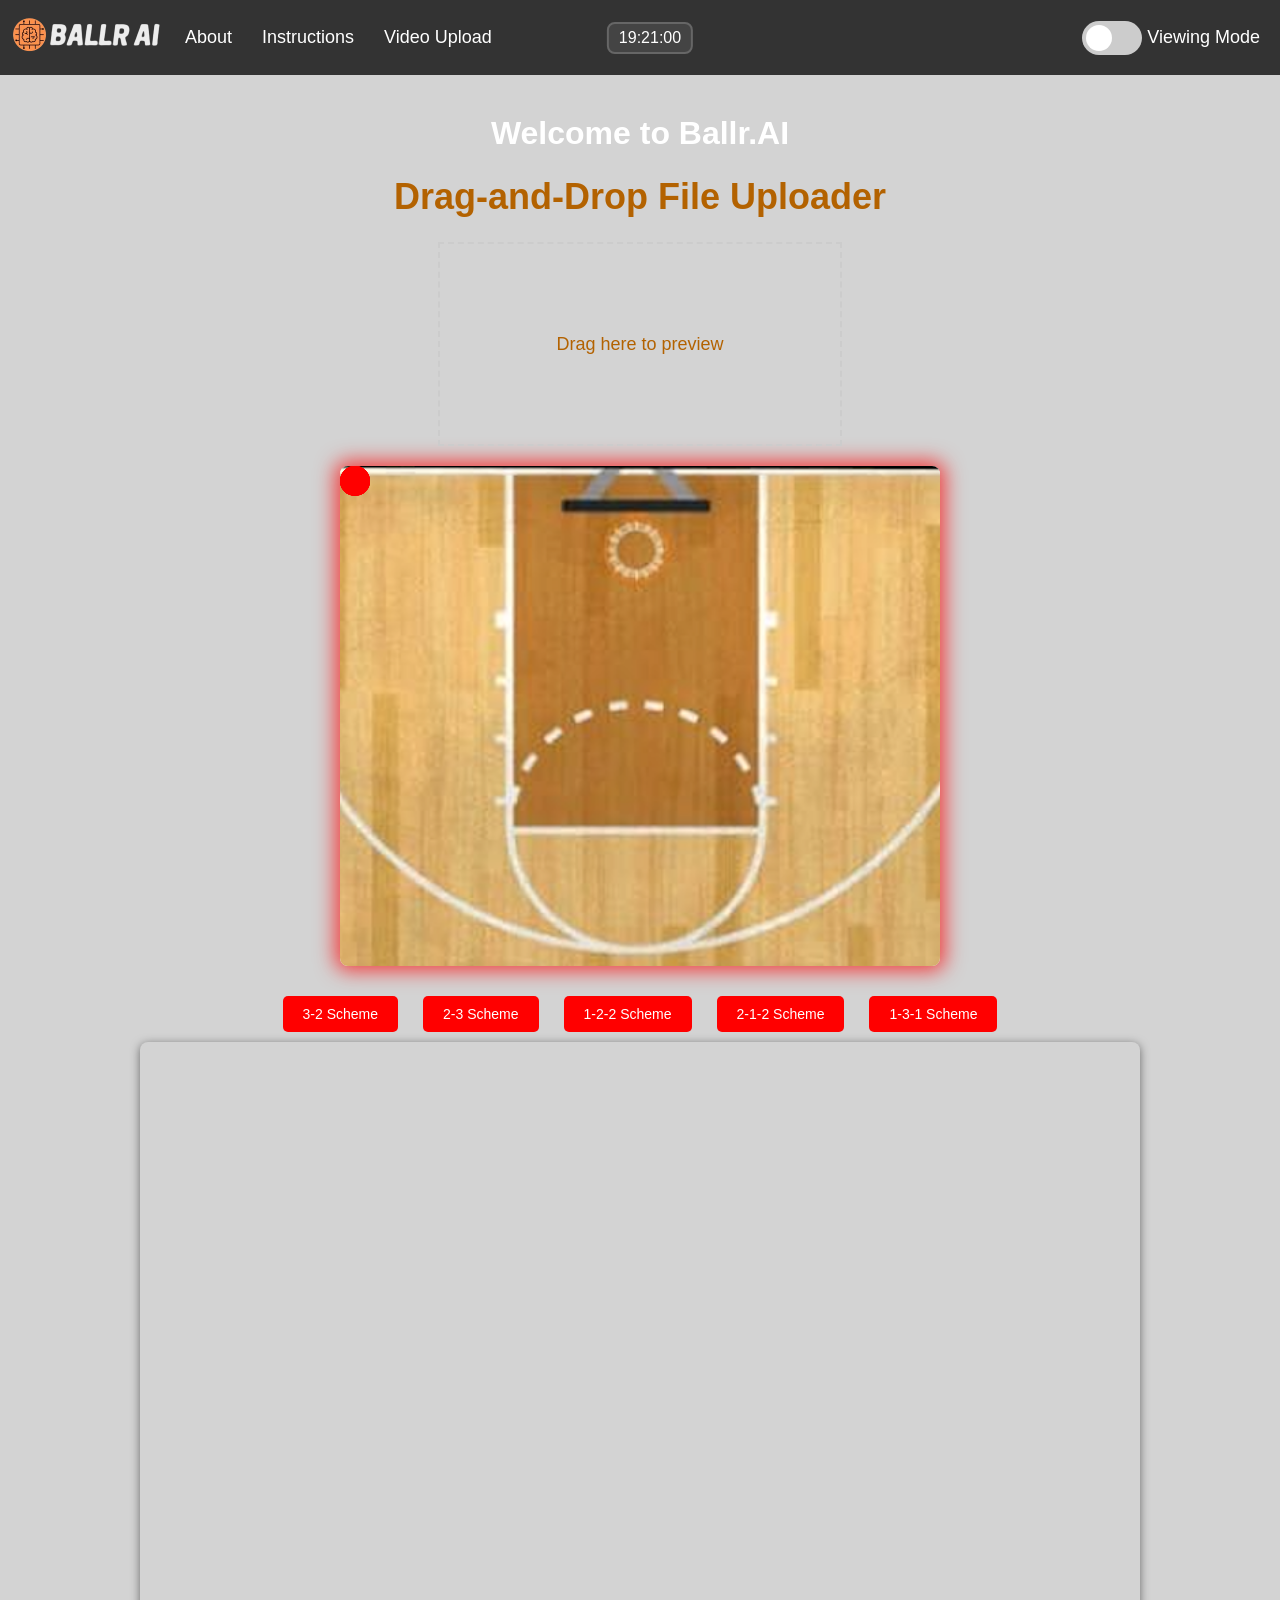
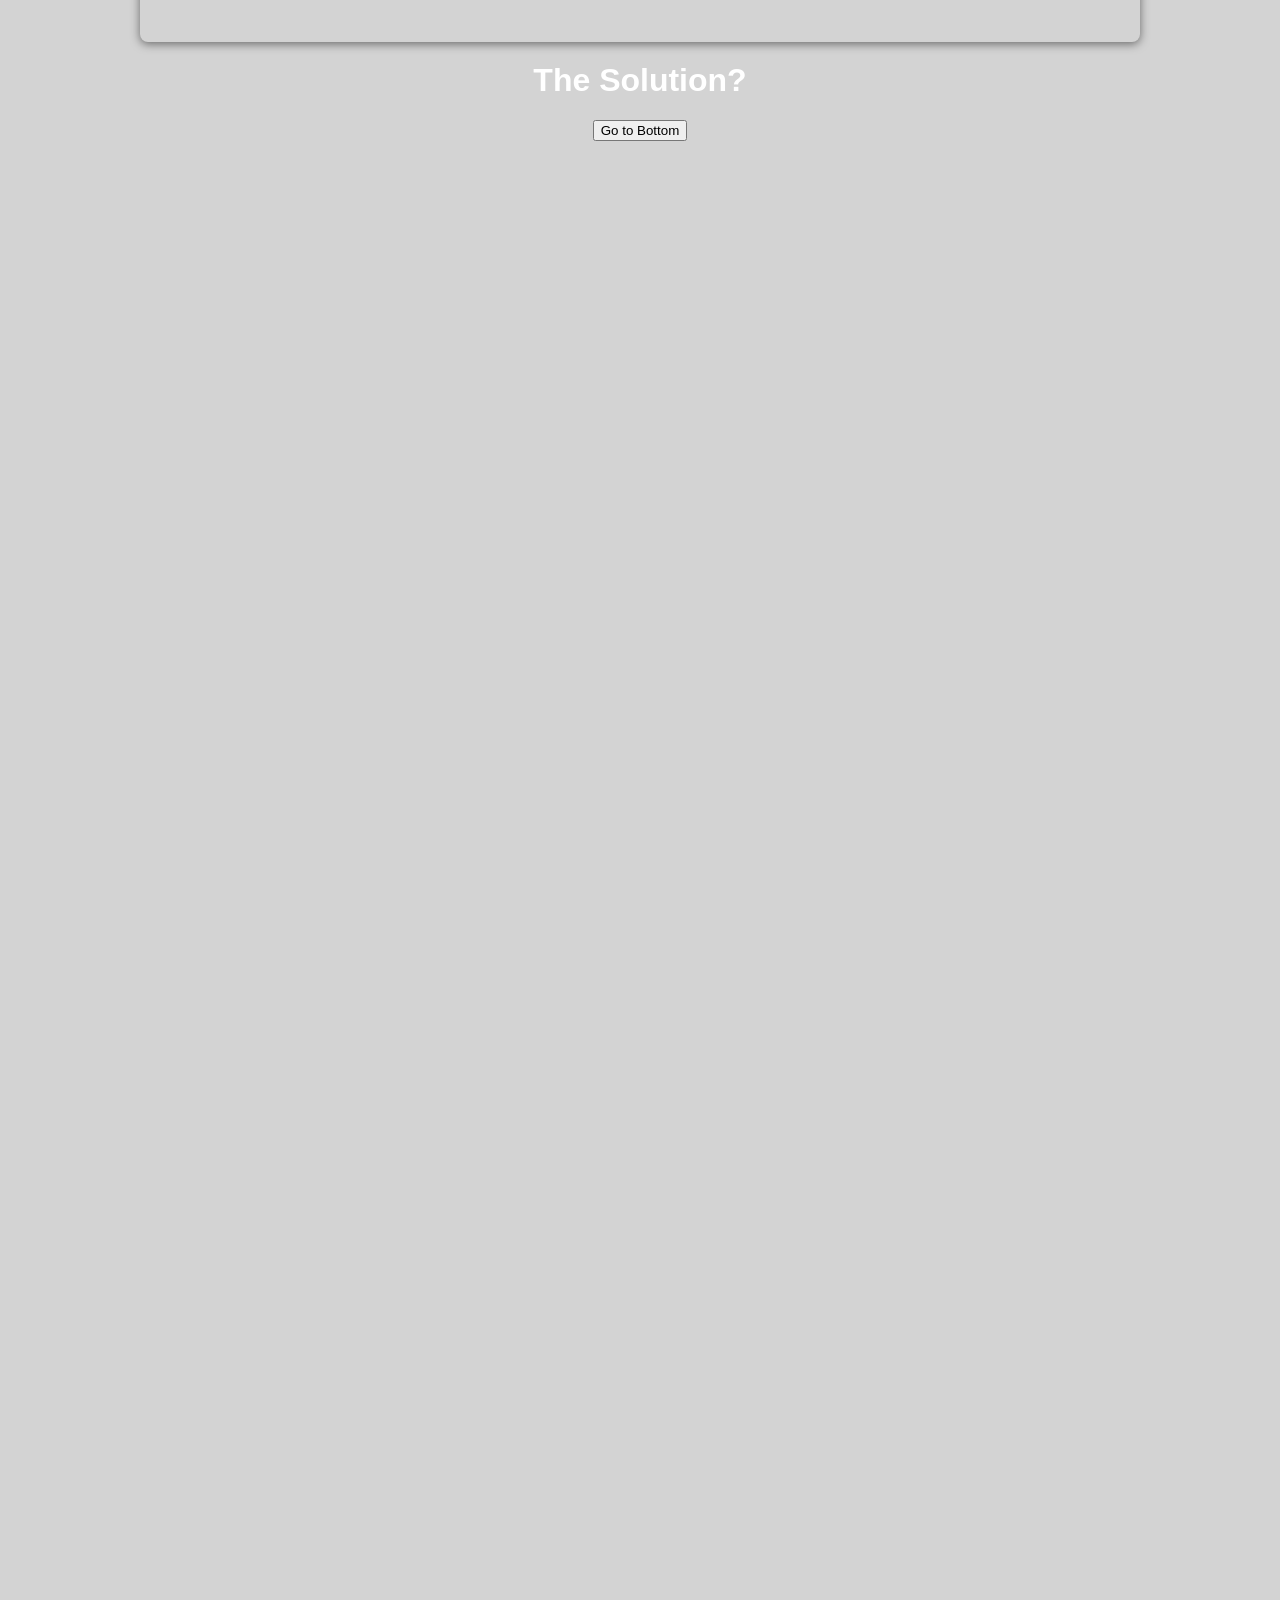
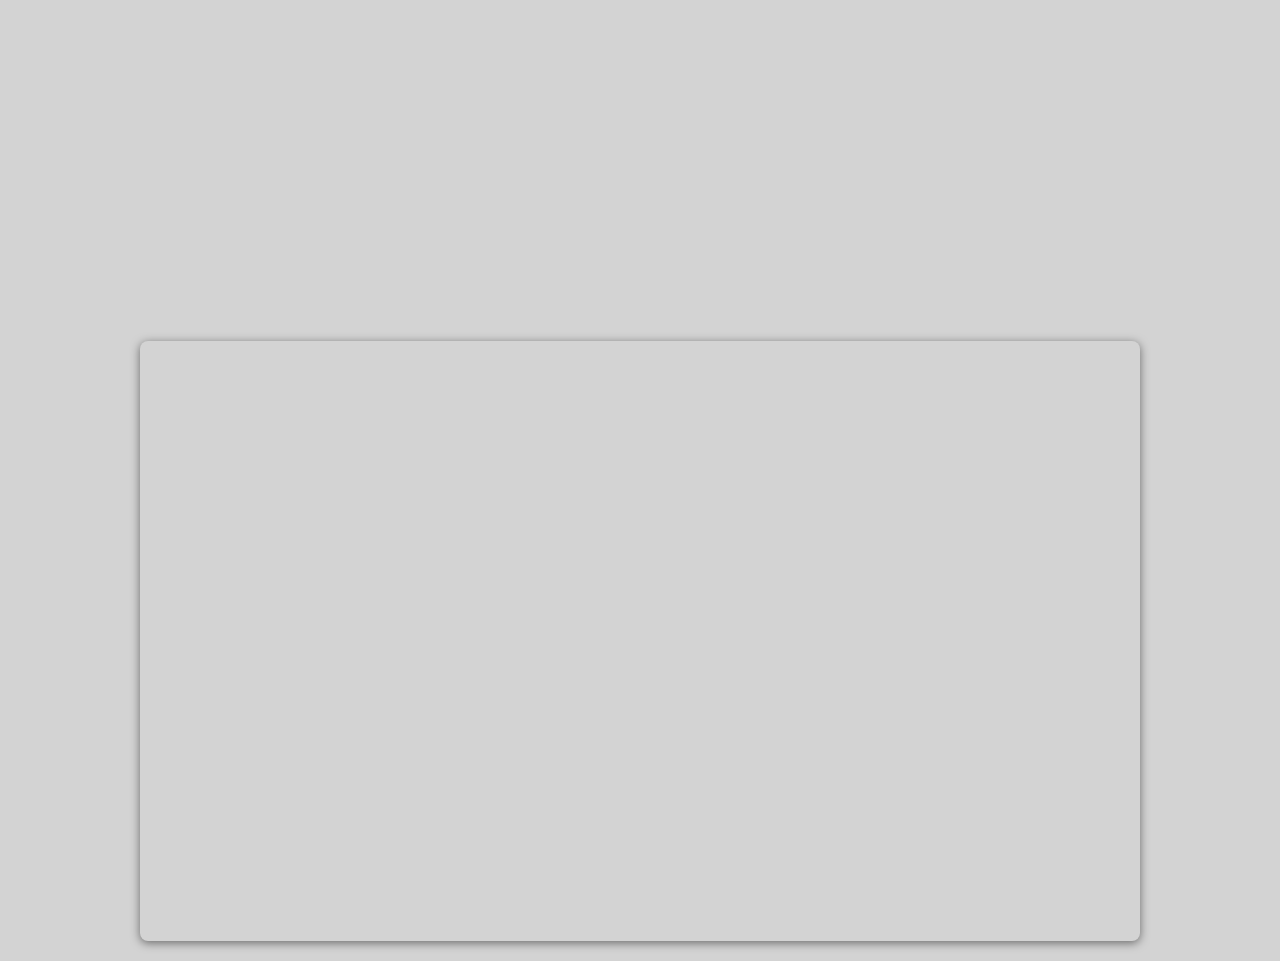
<file: docs/index.html>
<!DOCTYPE html>
<html lang="en">

<head>
    <meta charset="UTF-8">
    <meta name="viewport" content="width=device-width, initial-scale=1.0">
    <title>Basketball Defensive Formations</title>
    <link rel="stylesheet" href="../static/style.css">
</head>

<body>
    <!-- Navbar -->
    <header>
        <div class="navbar">
            <a href="../docs/index.html"> <!-- Link to the homepage -->
                <img src="../static/images/logo2.png" alt="Logo" class="logo">
            </a>
            <div id="current-time" class="center-time"></div>
            <div class="nav-links">
                <a href="about.html">About</a>
                <a href="instructions.html">Instructions</a>
                <a href="upload.html">Video Upload</a>
            </div>
            <div class="toggle-switch-container">
                <label class="toggle-switch">
                    <input type="checkbox" id="darkModeToggle">
                    <span class="slider"></span>
                </label>
                <span class="toggle-text">Viewing Mode</span>
            </div>
        </div>
    </header>

    <main>

        <h1 class="welcome-text" id="welcomeText">Welcome to Ballr.AI</h1>

        <h1>Drag-and-Drop File Uploader</h1>
        <div id="drop-area">
            Drag here to preview
        </div>
        <input type="file" id="file-input" multiple hidden>
        <div id="preview-container"></div>

        <!-- Court and Players -->
        <div class="court-container">
            <div class="basketball-court">
                <div class="player" id="player1"></div>
                <div class="player" id="player2"></div>
                <div class="player" id="player3"></div>
                <div class="player" id="player4"></div>
                <div class="player" id="player5"></div>
            </div>
        </div>

        <!-- Formation buttons -->
        <div class="formation-buttons">
            <button onclick="changeFormation('3-2')">3-2 Scheme</button>
            <button onclick="changeFormation('2-3')">2-3 Scheme</button>
            <button onclick="changeFormation('1-2-2')">1-2-2 Scheme</button>
            <button onclick="changeFormation('2-1-2')">2-1-2 Scheme</button>
            <button onclick="changeFormation('1-3-1')">1-3-1 Scheme</button>
        </div>

        <div class="slideshow">
            <div class="slide">
                <div class="title-image">Blocked!</div>
                <div class="top-left">
                    <p>While the physical attributes and mental strength of your defender matters, getting blocked means that you have done something wrong in reading the defense, and executing moves.</p>
                    <p>Understanding the defensive scheme you are playing can help you take the best shot possible. This means playing to the zone defense's weaknesses, passing, and creating a split second gap for that corner 3 or a slam dunk.</p>
                </div>
                <a class="lebron-button" href="https://www.youtube.com/watch?v=Hgade7_mjHc" target="_blank">Watch here!</a>
                <img src="../static/images/blocked.png" alt="Blocked Shot">
                <div class="translucent-overlay"></div>
            </div>
            <div class="slide">
                <div class="title-image">Stolen!</div>
                <div class="top-left">
                    <p>While the physical attributes and mental strength of your defender matters, getting blocked means that you have done something wrong in reading the defense, and executing moves.</p>
                    <p>Understanding the defensive scheme you are playing can help you take the best shot possible. This means playing to the zone defense's weaknesses, passing, and creating a split second gap for that corner 3 or a slam dunk.</p>
                </div>
                <a class="lebron-button" href="https://www.youtube.com/watch?v=Hgade7_mjHc" target="_blank">Watch here!</a>
                <img src="../static/images/stolen.png" alt="Stolen Ball">
                <div class="translucent-overlay"></div>
            </div>
            <div class="slide">
                <div class="title-image">Stolen!</div>
                <div class="top-left">
                    <p>While the physical attributes and mental strength of your defender matters, getting blocked means that you have done something wrong in reading the defense, and executing moves.</p>
                    <p>Understanding the defensive scheme you are playing can help you take the best shot possible. This means playing to the zone defense's weaknesses, passing, and creating a split second gap for that corner 3 or a slam dunk.</p>
                </div>
                <a class="lebron-button" href="https://www.youtube.com/watch?v=Hgade7_mjHc" target="_blank">Watch here!</a>
                <img src="../static/images/contested.png" alt="Contested Ball">
                <div class="translucent-overlay"></div>
            </div>
            <div class="slide">
                <div class="title-image">Foul!</div>
                <div class="top-left">
                    <p>While the physical attributes and mental strength of your defender matters, getting blocked means that you have done something wrong in reading the defense, and executing moves.</p>
                    <p>Understanding the defensive scheme you are playing can help you take the best shot possible. This means playing to the zone defense's weaknesses, passing, and creating a split second gap for that corner 3 or a slam dunk.</p>
                </div>
                <a class="lebron-button" href="https://www.youtube.com/watch?v=Hgade7_mjHc" target="_blank">Watch here!</a>
                <img src="../static/images/mad.png" alt="Mad">
                <div class="translucent-overlay"></div>
            </div>
            <div class="slide">
                <div class="title-image">Injured!</div>
                <div class="top-left">
                    <p>While the physical attributes and mental strength of your defender matters, getting blocked means that you have done something wrong in reading the defense, and executing moves.</p>
                    <p>Understanding the defensive scheme you are playing can help you take the best shot possible. This means playing to the zone defense's weaknesses, passing, and creating a split second gap for that corner 3 or a slam dunk.</p>
                </div>
                <a class="lebron-button" href="https://www.youtube.com/watch?v=Hgade7_mjHc" target="_blank">Watch here!</a>
                <img src="../static/images/hurt.png" alt="Hurt">
                <div class="translucent-overlay"></div>
            </div>
        </div>

        <h1 class="welcome-text" id="welcomeText">The Solution?</h1>
        <button id="scrollBtn">Go to Bottom</button>

        <div class="tenor-gif-wrapper" id="gifWrapper">
            <div class="tenor-gif-embed" 
                data-postid="13596181858079823880" 
                data-share-method="host" 
                data-aspect-ratio="1" 
                data-width="100%">
                <a href="https://tenor.com/view/lbj-gif-13596181858079823880">Lbj GIF</a>
                from <a href="https://tenor.com/search/lbj-gifs">Lbj GIFs</a>
            </div>
        </div>

        <script type="text/javascript" async src="https://tenor.com/embed.js"></script>

        <div class="slideshow_2" id="bottom">
            <div class="slide_2">
                <div class="title-image">2-3 Defense</div>
                <div class="top-left">
                    <p>While the physical attributes and mental strength of your defender matters, getting blocked means that you have done something wrong in reading the defense, and executing moves.</p>
                    <p>Understanding the defensive scheme you are playing can help you take the best shot possible. This means playing to the zone defense's weaknesses, passing, and creating a split second gap for that corner 3 or a slam dunk.</p>
                </div>
                <img src="../static/images/2-3.png" alt="2-3">
                <div class="translucent-overlay"></div>
            </div>
            <div class="slide">
                <div class="title-image">3-2 Defense</div>
                <div class="top-left">
                    <p>While the physical attributes and mental strength of your defender matters, getting blocked means that you have done something wrong in reading the defense, and executing moves.</p>
                    <p>Understanding the defensive scheme you are playing can help you take the best shot possible. This means playing to the zone defense's weaknesses, passing, and creating a split second gap for that corner 3 or a slam dunk.</p>
                </div>
                <img src="../static/images/3-2.jpeg" alt="3-2">
                <div class="translucent-overlay"></div>
            </div>
            <div class="slide">
                <div class="title-image">1-2-2 Defense</div>
                <div class="top-left">
                    <p>While the physical attributes and mental strength of your defender matters, getting blocked means that you have done something wrong in reading the defense, and executing moves.</p>
                    <p>Understanding the defensive scheme you are playing can help you take the best shot possible. This means playing to the zone defense's weaknesses, passing, and creating a split second gap for that corner 3 or a slam dunk.</p>
                </div>
                <img src="../static/images/1-2-2.png" alt="1-2-2">
                <div class="translucent-overlay"></div>
            </div>
            <div class="slide">
                <div class="title-image">2-1-2 Defense</div>
                <div class="top-left">
                    <p>While the physical attributes and mental strength of your defender matters, getting blocked means that you have done something wrong in reading the defense, and executing moves.</p>
                    <p>Understanding the defensive scheme you are playing can help you take the best shot possible. This means playing to the zone defense's weaknesses, passing, and creating a split second gap for that corner 3 or a slam dunk.</p>
                </div>
                <img src="../static/images/2-1-2.jpg" alt="2-1-2">
                <div class="translucent-overlay"></div>
            </div>
            <div class="slide">
                <div class="title-image">1-3-1 Defense</div>
                <div class="top-left">
                    <p>While the physical attributes and mental strength of your defender matters, getting blocked means that you have done something wrong in reading the defense, and executing moves.</p>
                    <p>Understanding the defensive scheme you are playing can help you take the best shot possible. This means playing to the zone defense's weaknesses, passing, and creating a split second gap for that corner 3 or a slam dunk.</p>
                </div>
                <img src="../static/images/1-3-1.png" alt="1-3-1">
                <div class="translucent-overlay"></div>
            </div>
        </div>

    </main>

    <script>
        // Dark mode toggle functionality
        const darkModeToggle = document.getElementById('darkModeToggle');

        if (localStorage.getItem('dark-mode') === 'true') {
            document.body.classList.add('dark-mode');
            darkModeToggle.checked = true;
        }

        darkModeToggle.addEventListener('change', () => {
            document.body.classList.toggle('dark-mode');
            localStorage.setItem('dark-mode', document.body.classList.contains('dark-mode'));
        });

        // Function to update time
        function updateTime() {
            const now = new Date();
            const hours = String(now.getHours()).padStart(2, '0');
            const minutes = String(now.getMinutes()).padStart(2, '0');
            const seconds = String(now.getSeconds()).padStart(2, '0');
            document.getElementById('current-time').textContent = `${hours}:${minutes}:${seconds}`;
        }

        // Update time every second
        setInterval(updateTime, 1000);
        updateTime(); // Initial call to display the time immediately

        // Function to change player positions based on the selected formation
        function changeFormation(formation) {
            const players = [
                document.getElementById('player1'),
                document.getElementById('player2'),
                document.getElementById('player3'),
                document.getElementById('player4'),
                document.getElementById('player5'),
            ];

            // Reset positions first
            players.forEach(player => {
                player.style.top = '50%';
                player.style.left = '50%';
            });

            switch (formation) {
                case '2-3':
                    players[0].style.top = '20%'; players[0].style.left = '10%';
                    players[1].style.top = '20%'; players[1].style.left = '50%';
                    players[2].style.top = '20%'; players[2].style.left = '90%';
                    players[3].style.top = '70%'; players[3].style.left = '30%';
                    players[4].style.top = '70%'; players[4].style.left = '70%';
                    break;
                case '3-2':
                    players[0].style.top = '20%'; players[0].style.left = '25%';
                    players[1].style.top = '20%'; players[1].style.left = '70%';
                    players[2].style.top = '70%'; players[2].style.left = '10%';
                    players[3].style.top = '70%'; players[3].style.left = '47%';
                    players[4].style.top = '70%'; players[4].style.left = '85%';
                    break;
                case '1-2-2':
                    players[0].style.top = '23%'; players[0].style.left = '26%';
                    players[1].style.top = '80%'; players[1].style.left = '47%';
                    players[2].style.top = '50%'; players[2].style.left = '20%';
                    players[3].style.top = '50%'; players[3].style.left = '74%';
                    players[4].style.top = '23%'; players[4].style.left = '68%';
                    break;
                case '2-1-2':
                    players[0].style.top = '20%'; players[0].style.left = '20%';
                    players[1].style.top = '20%'; players[1].style.left = '75%';
                    players[2].style.top = '50%'; players[2].style.left = '47%';
                    players[3].style.top = '80%'; players[3].style.left = '20%';
                    players[4].style.top = '80%'; players[4].style.left = '75%';
                    break;
                case '1-3-1':
                    players[0].style.top = '15%'; players[0].style.left = '47%';
                    players[1].style.top = '50%'; players[1].style.left = '15%';
                    players[2].style.top = '50%'; players[2].style.left = '47%';
                    players[3].style.top = '50%'; players[3].style.left = '80%';
                    players[4].style.top = '90%'; players[4].style.left = '47%';
                    break;

                default:
                    break;
            }
        }

        function scrollToBottom() {
            document.getElementById('bottom').scrollIntoView({ behavior: 'smooth' });
        }

        const scrollBtn = document.getElementById('scrollBtn');
        const gifWrapper = document.getElementById('gifWrapper');

        // Function to ensure the GIF wrapper becomes visible
        function showGif() {
            gifWrapper.classList.add('show');
        }

        // Function to hide the GIF wrapper
        function hideGif() {
            gifWrapper.classList.remove('show');
        }

        // Attach the scroll event logic
        scrollBtn.addEventListener('click', () => {
            // Show the GIF
            showGif();

            // Smooth scroll to the bottom of the page
            window.scrollTo({
                top: document.body.scrollHeight,
                behavior: 'smooth',
            });

            // Use a timer to hide the GIF after the scroll duration
            const scrollDuration = 1000; // Adjust this based on your scrolling duration
            setTimeout(hideGif, scrollDuration);
        });
        
        const dropArea = document.getElementById('drop-area');

    function preventDefaults(e) {
        e.preventDefault();
        e.stopPropagation();
    }

    function isValidFileType(file) {
        const allowedTypes = ['video/mp4', 'video/ogg', 'video/webm', 'video/mov'];
        return allowedTypes.includes(file.type);
    }

    function handleDrop(e) {
        e.preventDefault();

        const files = e.dataTransfer.files;
        if (files.length) {
            const file = files[0]; // Assume single file upload
            if (isValidFileType(file)) {
                const fileURL = URL.createObjectURL(file);

                // Save the file URL in localStorage for access on the next page
                localStorage.setItem('videoFile', fileURL);

                // Redirect to upload.html
                window.location.href = 'upload.html';
            } else {
                alert('Invalid file type. Please upload a video file.');
            }
        }
    }

    // Attach drag-and-drop events
    ['dragenter', 'dragover', 'dragleave', 'drop'].forEach(eventName => {
        dropArea.addEventListener(eventName, preventDefaults, false);
    });

    dropArea.addEventListener('drop', handleDrop, false);


    </script>
</body>

</html>
</file>
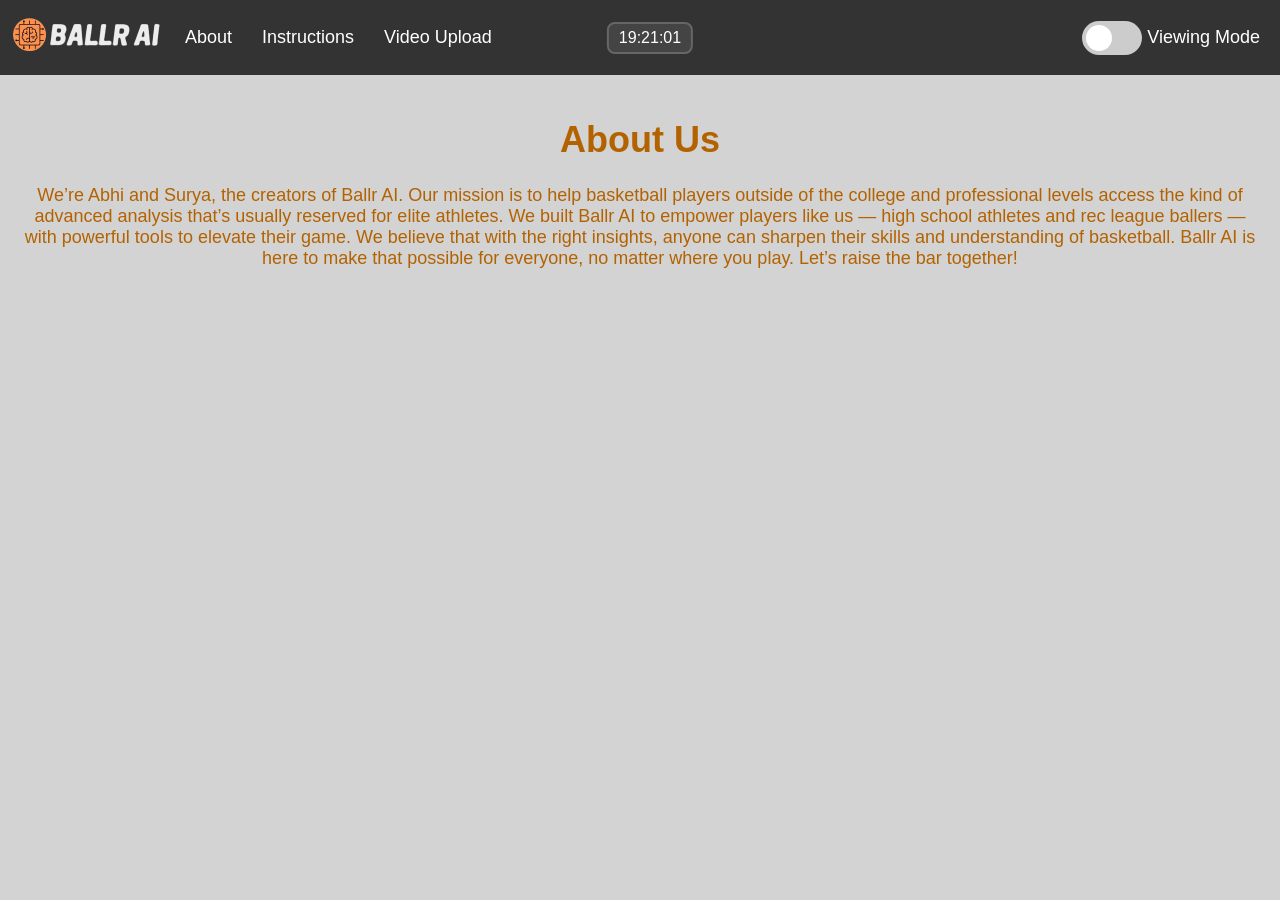
<file: docs/about.html>
<!DOCTYPE html>
<html lang="en">

<head>
    <meta charset="UTF-8">
    <meta name="viewport" content="width=device-width, initial-scale=1.0">
    <title>About Us</title>
    <link rel="stylesheet" href="/static/style.css">
</head>

<body>
    <header>
        <div class="navbar">
            <a href="../docs/index.html"> <!-- Link to the homepage -->
                <img src="../static/images/logo2.png" alt="Logo" class="logo">
            </a>
            <div id="current-time" class="center-time"></div>
            <div class="nav-links">
                <a href="about.html">About</a>
                <a href="instructions.html">Instructions</a>
                <a href="upload.html">Video Upload</a>
            </div>
            <div class="toggle-switch-container">
                <label class="toggle-switch">
                    <input type="checkbox" id="darkModeToggle">
                    <span class="slider"></span>
                </label>
                <span class="toggle-text">Viewing Mode</span>
            </div>
        </div>
    </header>

    <script>
        // Dark mode toggle functionality
        const darkModeToggle = document.getElementById('darkModeToggle');

        // Check localStorage for dark mode preference
        if (localStorage.getItem('dark-mode') === 'true') {
            document.body.classList.add('dark-mode');
            darkModeToggle.checked = true;
        }

        // Toggle dark mode on checkbox change
        darkModeToggle.addEventListener('change', () => {
            document.body.classList.toggle('dark-mode');
            // Save the user's preference to localStorage
            localStorage.setItem('dark-mode', document.body.classList.contains('dark-mode'));
        });

        // Function to update time
        function updateTime() {
            const now = new Date();
            const hours = String(now.getHours()).padStart(2, '0');
            const minutes = String(now.getMinutes()).padStart(2, '0');
            const seconds = String(now.getSeconds()).padStart(2, '0');
            const timeString = `${hours}:${minutes}:${seconds}`;
            document.getElementById("current-time").textContent = timeString;
        }

        // Update the time every second
        setInterval(updateTime, 1000);

        // Initial call to display the time immediately
        updateTime();
    </script>

    <!--- <audio id="background-music" autoplay loop>
        <source src="/static/music/song1.mp3" type="audio/mp3">
    </audio>
-->
    <main>
        <h1>About Us</h1>
        <p>We’re Abhi and Surya, the creators of Ballr AI. Our mission is to help basketball players outside of the
            college and professional levels access the kind of advanced analysis that’s usually reserved for elite
            athletes. We built Ballr AI to empower players like us — high school athletes and rec league ballers — with
            powerful tools to elevate their game. We believe that with the right insights, anyone can sharpen their
            skills and understanding of basketball. Ballr AI is here to make that possible for everyone, no matter
            where you play. Let’s raise the bar together!</p>
    </main>
</body>

</html>
</file>
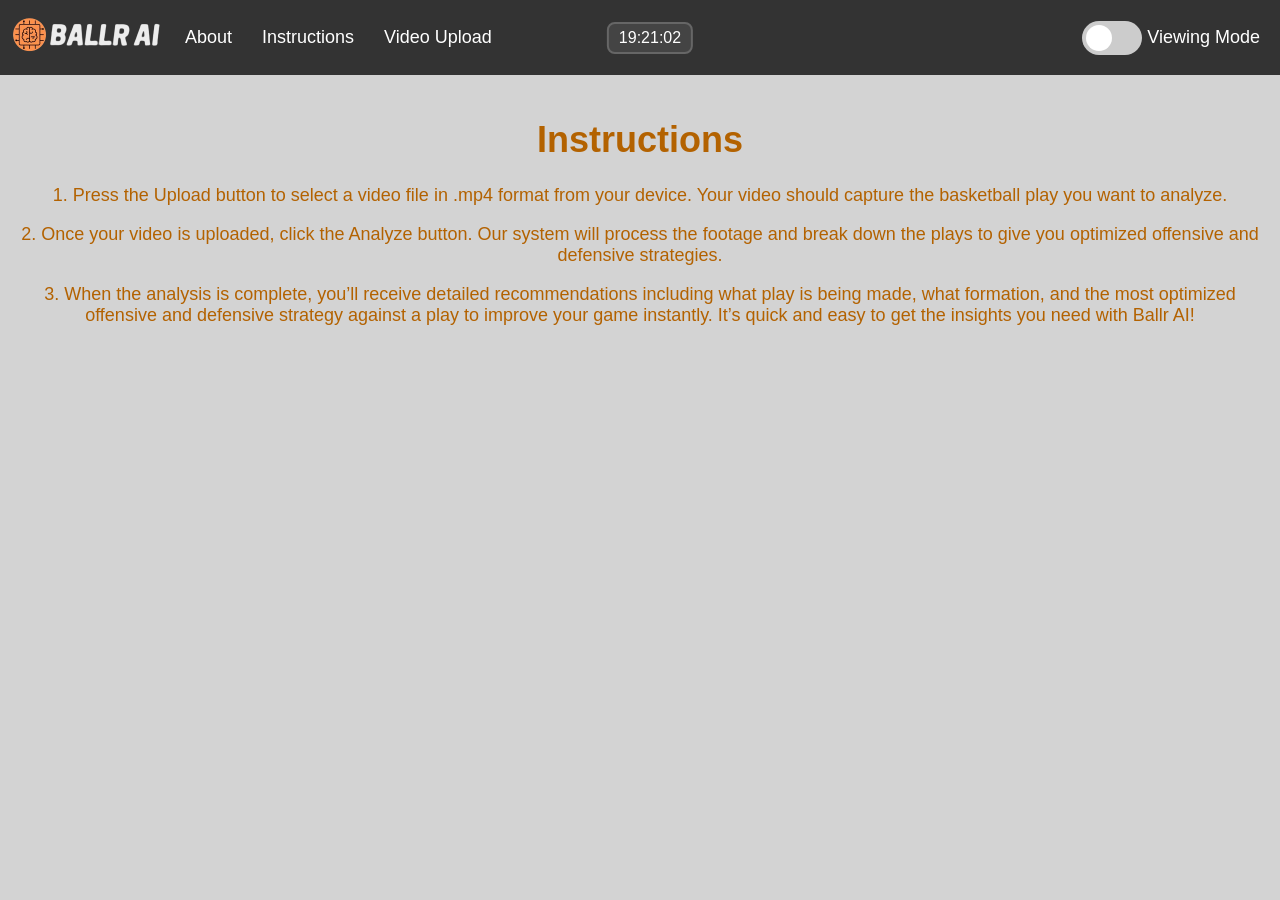
<file: docs/instructions.html>
<!DOCTYPE html>
<html lang="en">
<head>
    <meta charset="UTF-8">
    <meta name="viewport" content="width=device-width, initial-scale=1.0">
    <title>Instructions</title>
    <link rel="stylesheet" href="/static/style.css">
</head>
<body>
    <header>
        <div class="navbar">
            <a href="../docs/index.html"> <!-- Link to the homepage -->
                <img src="../static/images/logo2.png" alt="Logo" class="logo">
            </a>
            <div id="current-time" class="center-time"></div>
            <div class="nav-links">
                <a href="about.html">About</a>
                <a href="instructions.html">Instructions</a>
                <a href="upload.html">Video Upload</a>
            </div>
            <div class="toggle-switch-container">
                <label class="toggle-switch">
                    <input type="checkbox" id="darkModeToggle">
                    <span class="slider"></span>
                </label>
                <span class="toggle-text">Viewing Mode</span>
            </div>
        </div>
    </header>

    <script>
        // Dark mode toggle functionality
        const darkModeToggle = document.getElementById('darkModeToggle');

        // Check localStorage for dark mode preference
        if (localStorage.getItem('dark-mode') === 'true') {
            document.body.classList.add('dark-mode');
            darkModeToggle.checked = true;
        }

        // Toggle dark mode on checkbox change
        darkModeToggle.addEventListener('change', () => {
            document.body.classList.toggle('dark-mode');
            // Save the user's preference to localStorage
            localStorage.setItem('dark-mode', document.body.classList.contains('dark-mode'));
        });

        // Function to update time
        function updateTime() {
            const now = new Date();
            const hours = String(now.getHours()).padStart(2, '0');
            const minutes = String(now.getMinutes()).padStart(2, '0');
            const seconds = String(now.getSeconds()).padStart(2, '0');
            const timeString = `${hours}:${minutes}:${seconds}`;
            document.getElementById("current-time").textContent = timeString;
        }

        // Update the time every second
        setInterval(updateTime, 1000);

        // Initial call to display the time immediately
        updateTime();
    </script>

<!-- <audio id="background-music" autoplay loop>
        <source src="/static/music/song3.mp3" type="audio/mp3">
    </audio>
-->
    <main>
        <h1>Instructions</h1>
        <p>	1.	Press the Upload button to select a video file in .mp4 format from your device. Your video should capture the basketball play you want to analyze.
        <p>
        <p>
            2.	Once your video is uploaded, click the Analyze button. Our system will process the footage and break down the plays to give you optimized offensive and defensive strategies.
            <p>
                <p>
            3.	When the analysis is complete, you’ll receive detailed recommendations including what play is being made, what formation, and the most optimized offensive and defensive strategy against a play to improve your game instantly. It’s quick and easy to get the insights you need with Ballr AI!
<p>

        </p>
    </main>
</body>
</html>
</file>
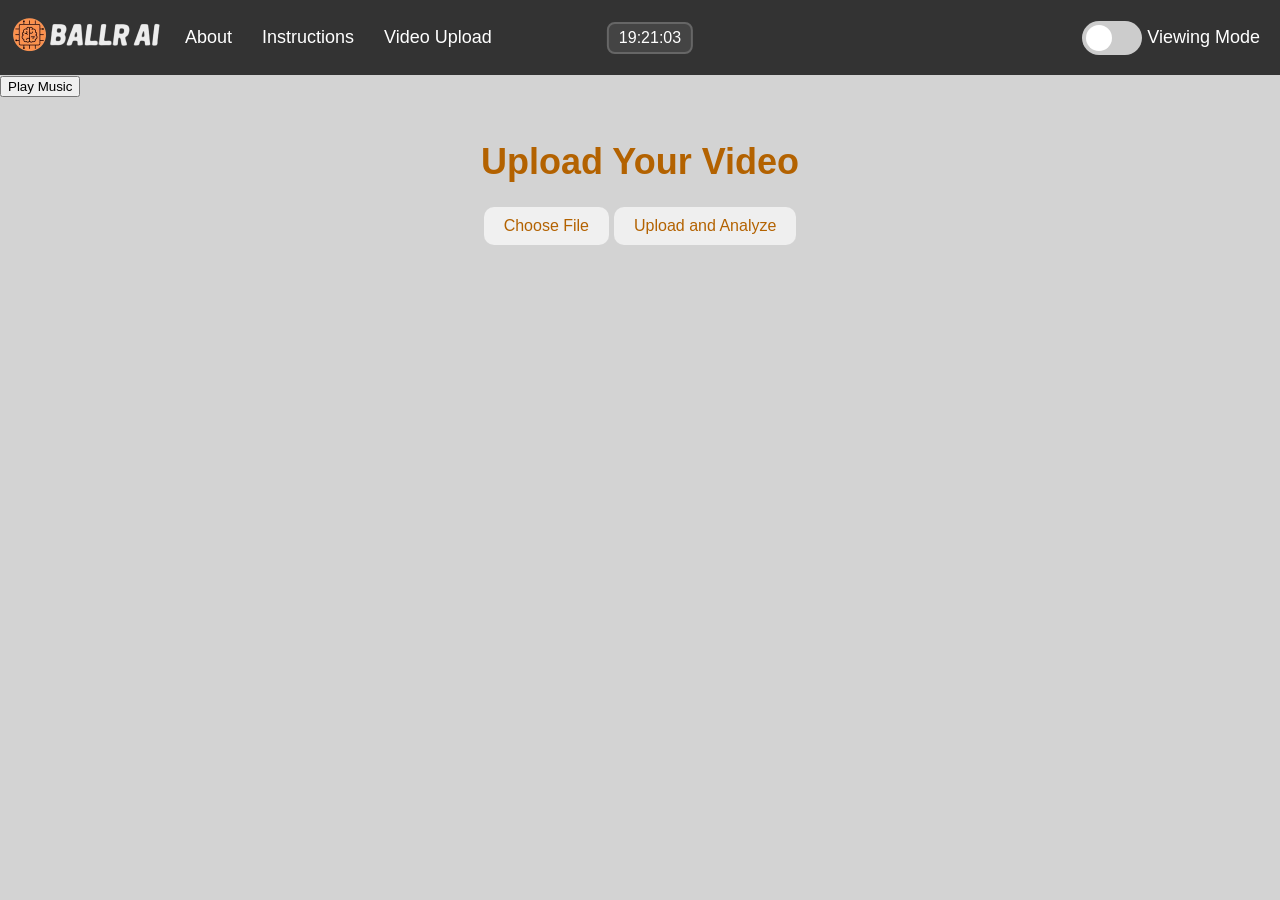
<file: docs/upload.html>
<!DOCTYPE html>
<html lang="en">

<head>
    <meta charset="UTF-8">
    <meta name="viewport" content="width=device-width, initial-scale=1.0">
    <title>Video Upload</title>
    <link rel="stylesheet" href="/static/style.css">
</head>

<body>
    <header>
        <div class="navbar">
            <a href="../docs/index.html"> <!-- Link to the homepage -->
                <img src="../static/images/logo2.png" alt="Logo" class="logo">
            </a>
            <div id="current-time" class="center-time"></div>
            <div class="nav-links">
                <a href="about.html">About</a>
                <a href="instructions.html">Instructions</a>
                <a href="upload.html">Video Upload</a>
            </div>
            <div class="toggle-switch-container">
                <label class="toggle-switch">
                    <input type="checkbox" id="darkModeToggle">
                    <span class="slider"></span>
                </label>
                <span class="toggle-text">Viewing Mode</span>
            </div>
        </div>
    </header>

    <script>
        // Dark mode toggle functionality
        const darkModeToggle = document.getElementById('darkModeToggle');

        // Check localStorage for dark mode preference
        if (localStorage.getItem('dark-mode') === 'true') {
            document.body.classList.add('dark-mode');
            darkModeToggle.checked = true;
        }

        // Toggle dark mode on checkbox change
        darkModeToggle.addEventListener('change', () => {
            document.body.classList.toggle('dark-mode');
            // Save the user's preference to localStorage
            localStorage.setItem('dark-mode', document.body.classList.contains('dark-mode'));
        });

        // Function to update time
        function updateTime() {
            const now = new Date();
            const hours = String(now.getHours()).padStart(2, '0');
            const minutes = String(now.getMinutes()).padStart(2, '0');
            const seconds = String(now.getSeconds()).padStart(2, '0');
            const timeString = `${hours}:${minutes}:${seconds}`;
            document.getElementById("current-time").textContent = timeString;
        }

        // Update the time every second
        setInterval(updateTime, 1000);

        // Initial call to display the time immediately
        updateTime();
    </script>

    <audio id="background-music" loop>
        <source id="audio-source" src="" type="audio/mp3">
        Your browser does not support the audio element.
    </audio>

    <button id="play-music" onclick="toggleMusic()">Play Music</button>

    <main>
        <h1>Upload Your Video</h1>
        <form id="upload-form" enctype="multipart/form-data">
            <label for="video-upload" class="custom-upload-button">Choose File</label>
            <input type="file" id="video-upload" name="video" accept="video/*" onchange="previewVideo(event)">
            <button type="button" class="uploadbutton" onclick="uploadVideo()">Upload and Analyze</button>
        </form>

        <!-- Video Preview Section -->
        <div id="video-preview-container" style="display: none;">
            <h2>Preview of Uploaded Video:</h2>
            <video id="video-preview" width="640" height="360" controls></video>
        </div>

        <!-- Status Message -->
        <div id="status-message"></div>
    </main>

    <script>
        // Playlist logic for background music
        const playlist = [
            '/static/music/song1.mp3',
            '/static/music/song2.m4a',
        ];

        let currentSongIndex = 0;
        const audio = document.getElementById('background-music');
        const audioSource = document.getElementById('audio-source');
        const playMusicButton = document.getElementById('play-music');
        let isPlaying = false;

        function playNextSong() {
            currentSongIndex = (currentSongIndex + 1) % playlist.length;
            audioSource.src = playlist[currentSongIndex];
            audio.load();
            audio.play();
        }

        function toggleMusic() {
            if (isPlaying) {
                audio.pause();
                playMusicButton.textContent = 'Play Music';
            } else {
                audioSource.src = playlist[currentSongIndex];
                audio.load();
                audio.play().catch((error) => {
                    console.error("Error playing audio:", error);
                });
                playMusicButton.textContent = 'Pause Music';
            }
            isPlaying = !isPlaying;
        }

        // Auto-advance to the next song
        audio.addEventListener('ended', playNextSong);

        // Video Preview Logic
        function previewVideo(event) {
            const videoPreviewContainer = document.getElementById('video-preview-container');
            const videoPreview = document.getElementById('video-preview');
            const file = event.target.files[0];

            if (file) {
                const fileURL = URL.createObjectURL(file);
                videoPreview.src = fileURL;
                videoPreviewContainer.style.display = 'block'; // Show the preview container
            }
        }

        // AJAX upload and call video analysis
        window.onload = function () {
            const audio = document.getElementById('background-music');
            const audioSource = document.getElementById('audio-source');
            const playlist = [
                '/static/music/song1.mp3',
                '/static/music/song2.mp3',
            ];
            let currentSongIndex = 0;

            audioSource.src = playlist[currentSongIndex];
            audio.load();

            // Attempt to unmute after user interaction
            document.body.addEventListener('click', () => {
                audio.muted = false;
                audio.play();
            });

            audio.addEventListener('ended', () => {
                currentSongIndex = (currentSongIndex + 1) % playlist.length;
                audioSource.src = playlist[currentSongIndex];
                audio.load();
                audio.play();
            });
        };


    </script>
</body>

</html>
</file>
<file: static/style.css>
/* Default (light mode) styles */
/* allow commit*/
body {
    font-family: Arial, sans-serif;
    margin: 0;
    justify-content: center;
    align-items: center;
    padding: 0;
    background-color: lightgray;
    background-repeat: no-repeat;
    background-attachment: fixed;
    background-size: 100% 100%;
    font-family: 'Trebuchet MS', 'Lucida Sans Unicode', 'Lucida Grande', 'Lucida Sans', Arial, sans-serif;
    font-size: large;
    color: #b36200;
    transition: background-color 0.3s, color 0.3s;
    position: relative; /* Ensure no inherited positioning issues */
    /* Smooth transition */
}

img {height: 1em;}


header {
    position: sticky;
    top: 0;
    background-color: #333;
    padding: 0;
    /* Remove padding */
    margin: 0;
    /* Remove margin */
    width: 100%;
    /* Ensure the navbar takes up the full width */
}

/* Navbar styling */
.navbar {
    background-color: #333;
    overflow: hidden;
    padding: 10px 10px;
    /* Adjust padding as needed */
    display: flex;
    align-items: center;
    justify-content: space-between;
    position: relative;
    width: 100%;
    /* Ensure it stretches across the full width */
    transition: background-color 0.3s;
}

/* Time display in the center */
.center-time {
    color: white;
    font-size: 1rem;
    position: absolute;
    left: 50%;
    transform: translateX(-50%);
    text-align: center;
    background-color: #444;
    padding: 5px 10px;
    border: 2px solid #666;
    border-radius: 8px;
}

/* Logo styling */
.logo-link {
    margin-right: 20px;
    /* Adjust this margin for equal spacing */
}

.logo {
    height: 50px;
}

/* Styling for the nav links */
.nav-links {
    display: flex;
    gap: 1togg0px;
    /* Distance between the nav links */
    margin-left: 10px;
    /* Adjusted to shift nav links slightly to the right */
}


.nav-links a {
    color: white;
    padding: 10px 15px;
    text-decoration: none;
    display: inline-block;
    transition: background-color 0.3s, border-radius 0.3s;
}

.nav-links a:hover {
    background-color: #575757;
    color: white;
    border-radius: 20px;
}

/* Main content styling */
main {
    padding: 20px;
    text-align: center;
}

/* Button styling */
.uploadbutton {
    font-family: 'Trebuchet MS', 'Lucida Sans Unicode', 'Lucida Grande', 'Lucida Sans', Arial, sans-serif;
    background-color: light;
    color: #b36200;
    padding: 10px 20px;
    border: none;
    border-radius: 10px;
    cursor: pointer;
    font-size: 16px;
    transition: background-color 0.3s, border-radius 0.3s;
}

body.dark-mode .uploadbutton {
    font-family: 'Trebuchet MS', 'Lucida Sans Unicode', 'Lucida Grande', 'Lucida Sans', Arial, sans-serif;
    background-color: red;
    color: white;
    padding: 10px 20px;
    border: none;
    border-radius: 10px;
    cursor: pointer;
    font-size: 16px;
    transition: background-color 0.3s, border-radius 0.3s;
}



.uploadbutton:hover {
    background-color: #444;
}

body.dark-mode .uploadbutton:hover {
    background-color: darkred;
}

#video-upload {
    display: none;
}

.custom-upload-button {
    display: inline-block;
    background-color: #f0f0f0;
    /* Background color for the button */
    color: #b36200;
    /* Text color */
    padding: 10px 20px;
    border-radius: 10px;
    cursor: pointer;
    font-size: 16px;
    transition: background-color 0.3s, border-radius 0.3s;
}

body.dark-mode .custom-upload-button {
    display: inline-block;
    background-color: red;
    /* Background color for the button */
    color: white;
    /* Text color */
    padding: 10px 20px;
    border-radius: 10px;
    cursor: pointer;
    font-size: 16px;
    transition: background-color 0.3s, border-radius 0.3s;
}

body.dark-mode .custom-upload-button {
    display: inline-block;
    background-color: red;
    /* Background color for the button */
    color: white;
    /* Text color */
    padding: 10px 20px;
    border-radius: 10px;
    cursor: pointer;
    font-size: 16px;
    transition: background-color 0.3s, border-radius 0.3s;
}

.custom-upload-button:hover {
    background-color: #444;
    /* Hover color */
}

body.dark-mode .custom-upload-button:hover {
    background-color: darkred;
    /* Hover color */
    color: white;
}


.toggle-switch-container {
    margin-left: auto;
    display: flex;
    align-items: center;
    gap: 5px;
    margin-right: 30px;
    /* Slightly shift the slider to the left */
}


/* Toggle switch styling */
.toggle-switch {
    position: relative;
    display: inline-block;
    width: 60px;
    height: 34px;
}

.toggle-switch input {
    opacity: 0;
    width: 0;
    height: 0;
}

.slider {
    position: absolute;
    cursor: pointer;
    top: 0;
    left: 0;
    right: 0;
    bottom: 0;
    background-color: #ccc;
    transition: 0.4s;
    border-radius: 34px;
}

/* Keep the "Viewing Mode" text white */
.toggle-text {
    color: white;
}


.slider:before {
    position: absolute;
    content: "";
    height: 26px;
    width: 26px;
    left: 4px;
    bottom: 4px;
    background-color: white;
    transition: 0.4s;
    border-radius: 50%;
}

input:checked+.slider {
    background-color: #2196F3;
}

input:checked+.slider:before {
    transform: translateX(26px);
}

/* Dark mode styles */
body.dark-mode {
    background-color: #1a1a1a;
    /* Dark gray background */
    color: white;
    /* Neon green text */
    transition: background-color 0.7s, color 0.7s;
    /* Smooth transition */
}

body.dark-mode .navbar {
    background-color: #000;
    /* Pitch black navbar */
}

body.dark-mode .nav-links a {
    color: white;
    /* Navbar links stay white */
}

body.dark-mode .toggle-switch-container .slider {
    background-color: red;
    /* Green slider when dark mode is active */
}

body.dark-mode .navbar {
    background-color: #000;
    box-shadow: 0 4px 20px red;
    /* Green glow effect */
}

body.dark-mode .navbar::after {
    content: '';
    position: absolute;
    left: 0;
    right: 0;
    bottom: -10px;
    /* Position the glow slightly below the navbar */
    height: 10px;
    background: linear-gradient(to bottom,red, transparent);
    border-radius: 10px;
}

/* Dark mode LED effect on the time */
body.dark-mode .center-time {
    box-shadow: 0 4px 20px  red;
    /* Green glow effect */
}

body.dark-mode .center-time::after {
    content: '';
    position: absolute;
    left: 0;
    right: 0;
    bottom: -10px;
    /* Position the glow slightly below the time */
    height: 5px;
    background: linear-gradient(to bottom, red, transparent);
    border-radius: 5px;
}

.court-container {
    width: 600px;
    height: 500px; /* Adjusted height */
    margin: 20px auto;
    position: relative;
    border-radius: 8px;
    box-shadow: 0 0 20px 5px rgba(255, 0, 0, 0.7); /* Red glow effect */
    background-color: #f3f3f3; /* Light background for the court */
    overflow: hidden;
    position: relative;
    z-index: -1;
}

.basketball-court {
    position: relative;
    width: 100%;
    height: 100%;
    background-image: url('images/court.png'); /* Replace with your court image */
    background-size: cover; /* Ensures the image covers the entire area */
    background-position: 10% center; /* Shift image slightly to the right */
    background-repeat: no-repeat;
}





.player {
    width: 30px;
    height: 30px;
    background-color: blue;
    border-radius: 50%;
    position: absolute;
    transition: all 0.5s ease-in-out;
}

.formation-buttons button {
    margin: 10px;
    padding: 10px 20px;
    font-size: 14px;
    cursor: pointer;
    border: none;
    background-color: red;
    color: white;
    border-radius: 5px;
    transition: background-color 0.3s ease;
}

.formation-buttons button:hover {
    background-color: #8b1313;
}

.player {
    background-color: red; /* Changed to red */
}


.basketball-court {
    position: relative;
    width: 100%;
    height: 100%;
    background-image: url('images/court.png'); /* Replace with your court image */
    background-size: cover; /* Ensures the image covers the entire area */
    background-position: center; /* Centers the image within the container */
    background-repeat: no-repeat;
}

/* Ball roll animation */
@keyframes roll {
    0% {
        left: -60px;
        transform: rotate(0deg);
    }
    100% {
        left: 100%;
        transform: rotate(360deg);
    }
}

#welcomeText {
    text-align: center;
    font-size: 2rem;
    color: white; /* Change this to your desired color */
    margin: 20px 0;
    visibility: visible;
}

.ball-container {
    position: relative;
    width: 100%;
    height: 100%;
}

.container {
    position: relative;
    text-align: center;
    color: white;
}

.top-left {
    position: absolute;
    top: 70px; /* Adjust as needed */
    left: 0; /* Align text to the left of the container */
    width: max-content; /* Bound text width to content, adjust if necessary */
    max-width: 35%; /* Ensure it doesn't extend too far; adjust percentage as needed */
    text-align: left;
    color: white; /* Change text color for contrast */
    padding: 5px; /* Optional: Add padding */
    font-size: 16px; /* Adjust text size */
    z-index: 10; /* Ensure the text appears above the image */
    word-wrap: break-word; /* Ensure long words wrap correctly */
}

.title-image {
    position: absolute;
    top: 10px; /* Adjust as needed */
    left: 0; /* Align text to the left of the container */
    width: max-content; /* Bound text width to content, adjust if necessary */
    max-width: 35%; /* Ensure it doesn't extend too far; adjust percentage as needed */
    text-align: left;
    color: white; /* Change text color for contrast */
    padding: 5px; /* Optional: Add padding */
    font-size: 48px; /* Adjust text size */
    z-index: 10; /* Ensure the text appears above the image */
    word-wrap: break-word; /* Ensure long words wrap correctly */
}

.lebron-button {
    position: absolute;
    top: 310px; /* Adjust as needed */
    left: 0; /* Align text to the left of the container */
    color: white; /* Change text color for contrast */
    background-color: red;
    padding: 5px; /* Optional: Add padding */
    font-size: 12px; /* Adjust text size */
    z-index: 10; /* Ensure the text appears above the image */
    border-radius: 5px;
    border: none;
    cursor: pointer;
    padding: 7px 15px;
    text-decoration: none;
    display: inline-block; /* Ensure proper button behavior */
}

.lebron-button button:hover {
    background-color: blue;
}

.slide.active {
    opacity: 1;
    z-index: 1;
}

.slideshow, .slideshow_2 {
    position: relative;
    width: 100%; /* Full width of the parent */
    max-width: 1000px; /* Optional max-width for responsiveness */
    height: 600px; /* Fixed height or adjust as needed */
    margin: auto;
    overflow: hidden;
    border-radius: 8px;
    box-shadow: 0 2px 10px rgba(0, 0, 0, 0.5);
    z-index: -1;
}

.slideshow_2{
    margin-top: 100em; /* adds 1 unit of spacing after each paragraph */
}

.slide, .slide_2 {
    position: absolute;
    width: 100%;
    height: 100%;
    opacity: 0; /* Initially hidden */
    animation: fadeInOut 9s infinite; /* Animation for visibility */
    display: flex; /* Align child elements */
    justify-content: center; /* Center horizontally */
    align-items: center; /* Center vertically */
}

.slide.active {
    opacity: 1;
    z-index: 1;
}

@keyframes fadeInOut {
    0%, 45% {
        opacity: 1; /* Slide visible for the first half of the cycle */
    }
    50%, 95% {
        opacity: 0; /* Slide hidden during the second half of the cycle */
    }
}

.slide:nth-child(1), .slide_2:nth-child(1) {
    animation-delay: 0s;
}

.slide:nth-child(2), .slide_2:nth-child(2) {
    animation-delay: 12s; /* Adjust based on the total duration */
}

.slide:nth-child(3), .slide_2:nth-child(3) {
    animation-delay: 24s; /* Adjust based on the total duration */
}

.slide:nth-child(4), .slide_2:nth-child(4) {
    animation-delay: 36s; /* Adjust based on the total duration */
}

.slide:nth-child(5), .slide_2:nth-child(5) {
    animation-delay: 48s; /* Adjust based on the total duration */
}

/* Adjust the total duration of the animation for seamless looping */
.slide, .slide_2 {
    animation: fadeInOut 60s infinite; /* Total duration = number of slides * individual duration */
}

.slide img {
    width: 100%; /* Full width of the slide */
    height: 100%; /* Full height of the slide */
    object-fit: cover; /* Ensure the image fills without distortion */
    position: absolute; /* Position image behind other content */
    top: 0; /* Align to the top */
    left: 0; /* Align to the left */
    z-index: -1; /* Ensure it's behind text and overlay */
}

.slide_2 img {
    width: 100%; /* Full width of the slide */
    height: 100%; /* Full height of the slide */
    object-fit: cover; /* Ensure the image fills without distortion */
    position: absolute; /* Position image behind other content */
    top: 0; /* Align to the top */
    left: 0; /* Align to the left */
    z-index: -1; /* Ensure it's behind text and overlay */
}

.translucent-overlay {
    position: absolute;
    top: 0;
    left: 0;
    width: 40%; /* Adjust width as needed */
    height: 100%;
    background-color: rgba(0, 0, 0, 0.551); /* Adjust opacity and color */
    pointer-events: none; /* Prevent interactions */
    z-index: 2; /* Ensure it appears above the image */
}

.cool {
    margin: 10px;
    padding: 10px 20px;
    font-size: 14px;
    cursor: pointer;
    border: none;
    background-color: red;
    color: white;
    border-radius: 5px;
    transition: all 0.3s ease-in-out;
}

.tenor-gif-wrapper {
    position: fixed;
    top: 50%;
    left: 50%;
    transform: translate(-50%, -50%);
    z-index: 1000;
    opacity: 0; /* Start hidden */
    transition: opacity 0.5s ease; /* Smooth transition for visibility */
    pointer-events: none; /* Prevent interference with other elements */
}

.tenor-gif-wrapper.show {
    opacity: 1; /* Make visible when class is added */
}

.tenor-gif-embed {
    max-width: 300px;
    max-height: 300px;
}

.tenor-pop-container {
    display: none !important;
}

/* Optional: Prevent pointer events on hover */
.tenor-gif-embed a {
    pointer-events: none;
}

#drop-area {
    width: 400px;
    height: 200px;
    margin: 20px auto;
    text-align: center;
    line-height: 200px;
    border: 2px dashed #ccc;
    cursor: pointer;
  }
  
  #preview-container {
    text-align: center;
  }

  .preview-image {
    object-fit: cover;
    width: 1000px;
    height: 1000px;
    margin: 10px;
    border: 1px solid #ddd;
  }

  #drop-area.drag-over {
    border-color: #6c6;
    background-color: #f8fff8;
}
</file>
